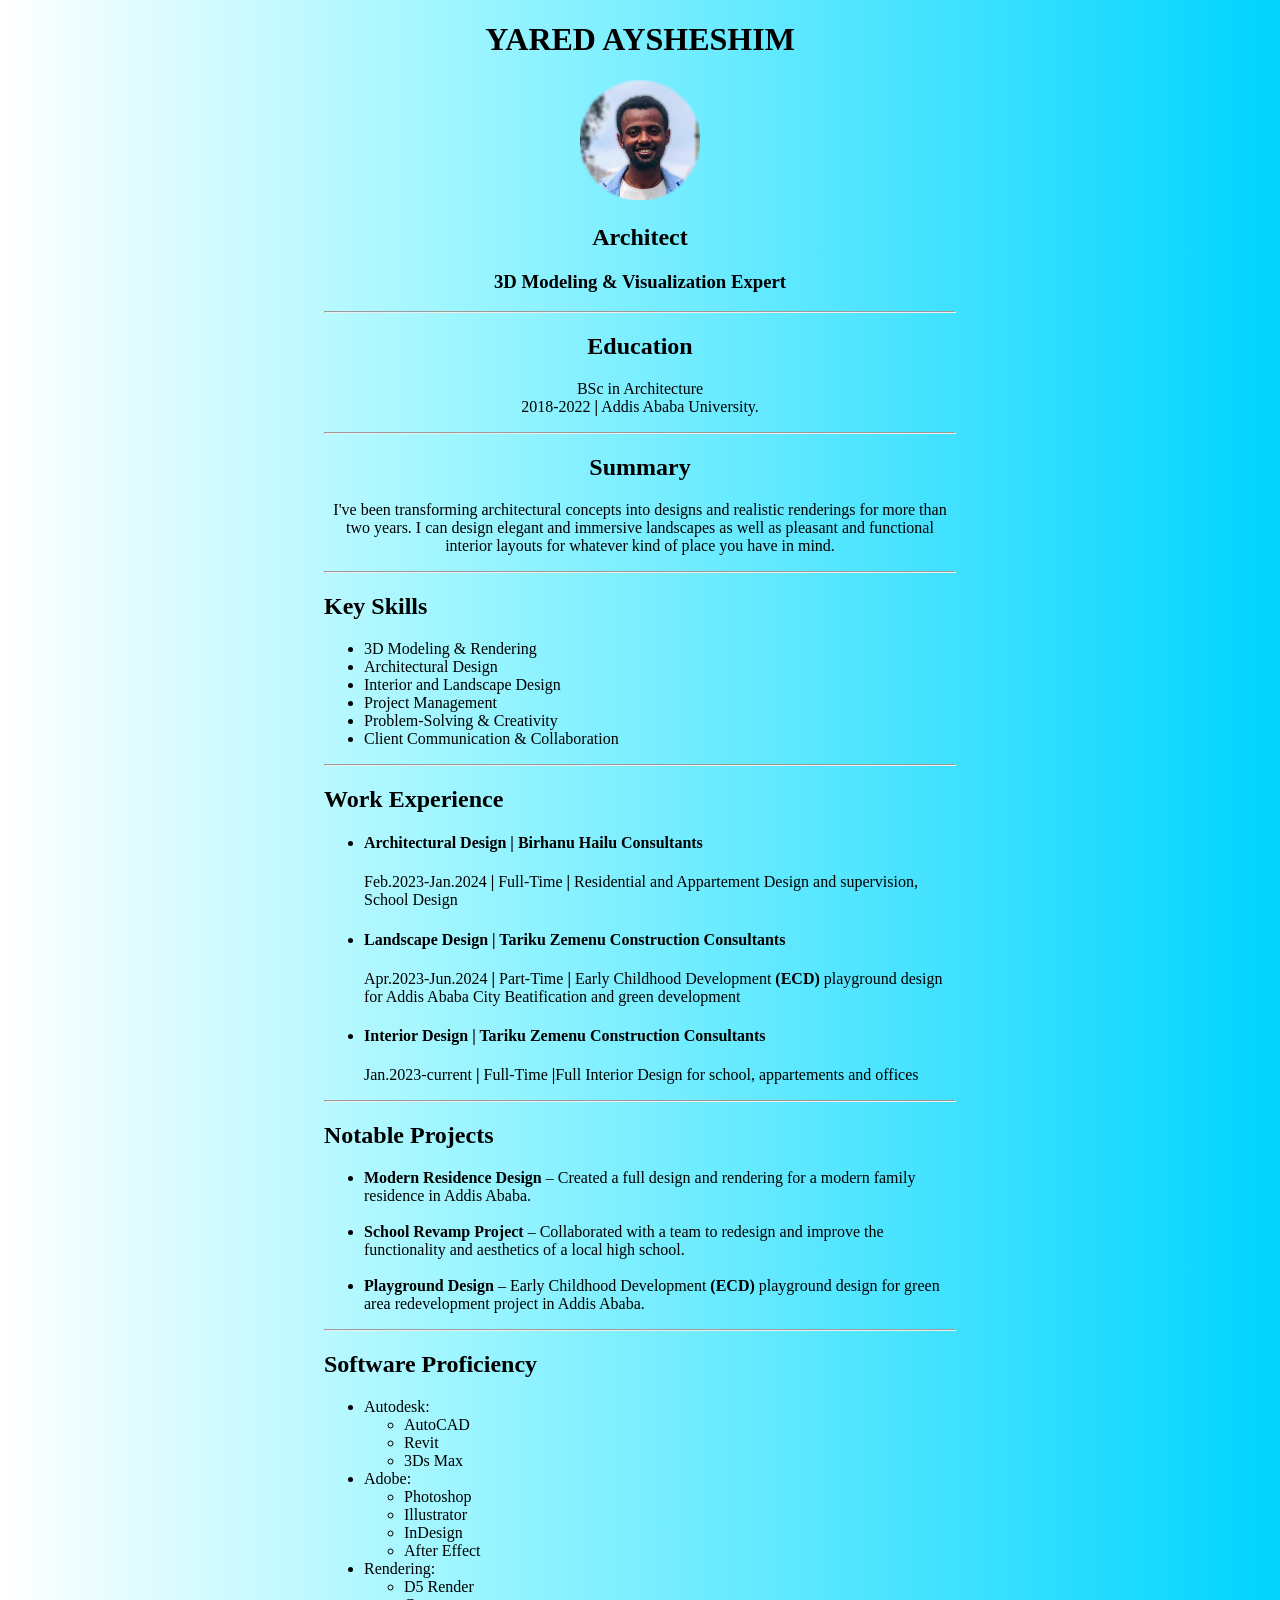
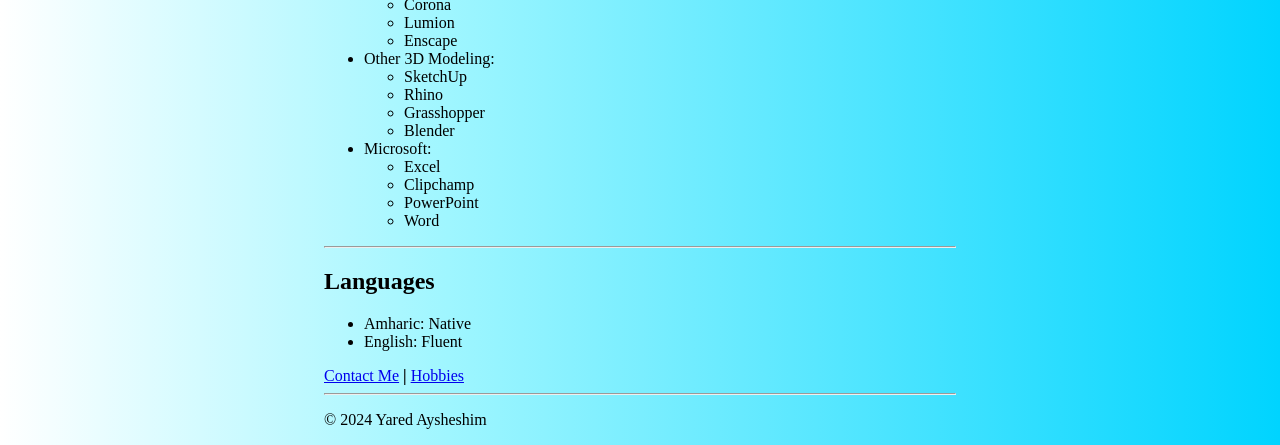
<file: index.html>
<!DOCTYPE html>
<html lang="en">
<head>
    <meta charset="UTF-8">
    <meta name="viewport" content="width=device-width, initial-scale=1.0">
    <title>My Resume</title>
    <link rel="stylesheet" href="./style.css">
</head>
<body >
<div style="text-align: center; margin-left: 25%;width: 50%;">
    <h1>YARED AYSHESHIM</h1>
    <img src="podoo.png" height="120">
    <h2>Architect </h2>
    <h3>3D Modeling & Visualization Expert</h3>
    <hr>

    <h2>Education</h2>
    <p>BSc in Architecture <br>
       2018-2022 <b>|</b> Addis Ababa University.</p>    
    <hr>
    <h2>Summary</h2>
    <p>I've been transforming architectural concepts into designs 
        and realistic renderings for more than two years. 
        I can design elegant and immersive landscapes as well as 
        pleasant and functional interior layouts for whatever kind of 
        place you have in mind.
    </p>


    <hr>
</div> 
<div style="margin-left: 25%;width: 50%;">
      <h2>Key Skills</h2>
    <ul>
        <li>3D Modeling & Rendering</li>
        <li>Architectural Design</li>
        <li>Interior and Landscape Design</li>
        <li>Project Management</li>
        <li>Problem-Solving & Creativity</li>
        <li>Client Communication & Collaboration</li>
    </ul>    
    <hr>

    <h2>Work Experience</h2>
    <ul>
        <li><h4>Architectural Design <b>|</b> Birhanu Hailu Consultants </h4>
            Feb.2023-Jan.2024 <b>|</b> Full-Time <b>|</b> Residential and Appartement Design and supervision, School Design</p>
        </li>
        <li><h4>Landscape Design <b>|</b> Tariku Zemenu Construction Consultants</h4>
            <p>Apr.2023-Jun.2024 <b>|</b> Part-Time <b>|</b> Early Childhood Development <b>(ECD)</b> playground design for 
            Addis Ababa City Beatification and green development</p>
        </li>
        <li><h4>Interior Design <b>|</b> Tariku Zemenu Construction Consultants</h4>
            <p>Jan.2023-current <b>|</b> Full-Time <b>|</b>Full Interior Design for school, appartements and offices</p>
        </li>
    </ul>

    <hr>

    <h2>Notable Projects</h2>
    <ul>
        <li><b>Modern Residence Design</b> – Created a full design and rendering for a modern family residence in Addis Ababa.</li> <br>
        <li><b>School Revamp Project</b> – Collaborated with a team to redesign and improve the functionality and aesthetics of a local high school.</li> <br>
        <li><b>Playground Design</b> –  Early Childhood Development <b>(ECD)</b> playground design for green area redevelopment project in Addis Ababa.</li>
    </ul>
    <hr>

    <h2>Software Proficiency</h2>
    <ul>
        <li>Autodesk: 
            <ul>
                <li>AutoCAD</li>
                <li>Revit</li>
                <li>3Ds Max</li>
            </ul>
        </li>
        <li>Adobe: 
            <ul>
                <li>Photoshop</li>
                <li>Illustrator</li>
                <li>InDesign</li>
                <li>After Effect</li>
            </ul>
        </li>
        <li>Rendering: 
            <ul>
                <li>D5 Render</li>
                <li>Corona</li>
                <li>Lumion</li>
                <li>Enscape</li>
            </ul>
        </li>
        <li>Other 3D Modeling: 
            <ul>
                <li>SketchUp</li>
                <li>Rhino</li>
                <li>Grasshopper</li>
                <li>Blender</li>
            </ul>
        </li>
        <li>Microsoft: 
            <ul>
                <li>Excel</li>
                <li>Clipchamp</li>
                <li>PowerPoint</li>
                <li>Word</li>
            </ul>
        </li>
    </ul>
    <hr>

    
    <h2>Languages</h2>
    <ul>
        <li>Amharic: Native</li>
        <li>English: Fluent</li>
    </ul>
<p></p><a href="./contact.html">Contact Me</a> <b>|</b> <a href="./hobbies.html">Hobbies</a> <br>
    <hr>
    <footer>
        <p> © 2024 Yared Aysheshim</p>
      </footer>

    </body>
</html>
</file>
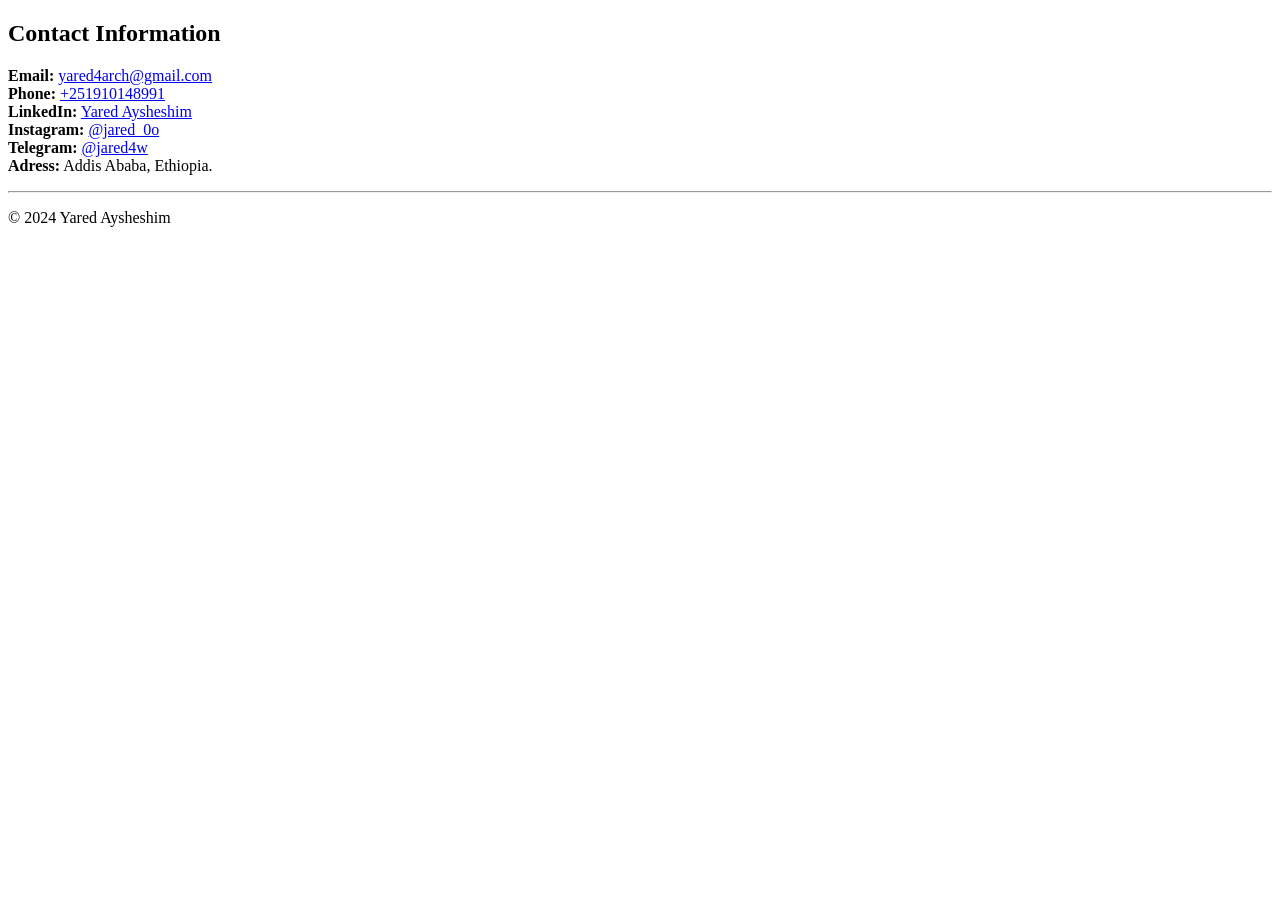
<file: contact.html>
<!DOCTYPE html>
<html lang="en">
<head>
    <meta charset="UTF-8">
    <meta name="viewport" content="width=device-width, initial-scale=1.0">
    <title>Contac Me</title>
</head>
<body>
    <h2>Contact Information</h2>
    <p>
        <b>Email:</b> <a href="mailto:yared4arch@gmail.com?subject=Subject%20Here&body=Your%20message%20here">
            yared4arch@gmail.com</a><br>
        <b>Phone:</b>  <a href="tel:+251910148991">+251910148991</a><br>
        <b>LinkedIn:</b> <a href="https://www.linkedin.com/in/yared-aysheshim-0561a2213?utm_source=share&utm_campaign=share_via&utm_content=profile&utm_medium=android_app">Yared Aysheshim</a><br>
        <b>Instagram:</b> <a href="https://www.instagram.com/jared_0o?igsh=MTg3eGxxdWx6Z2FxdA==">@jared_0o</a><br>
        <b>Telegram:</b> <a href="https://t.me/Yared4w">@jared4w</a><br>
        <b>Adress:</b> Addis Ababa, Ethiopia.
    </p>
    <hr>

    <footer>
        <p> © 2024 Yared Aysheshim</p>
    </footer>
</body>
</html>
</file>
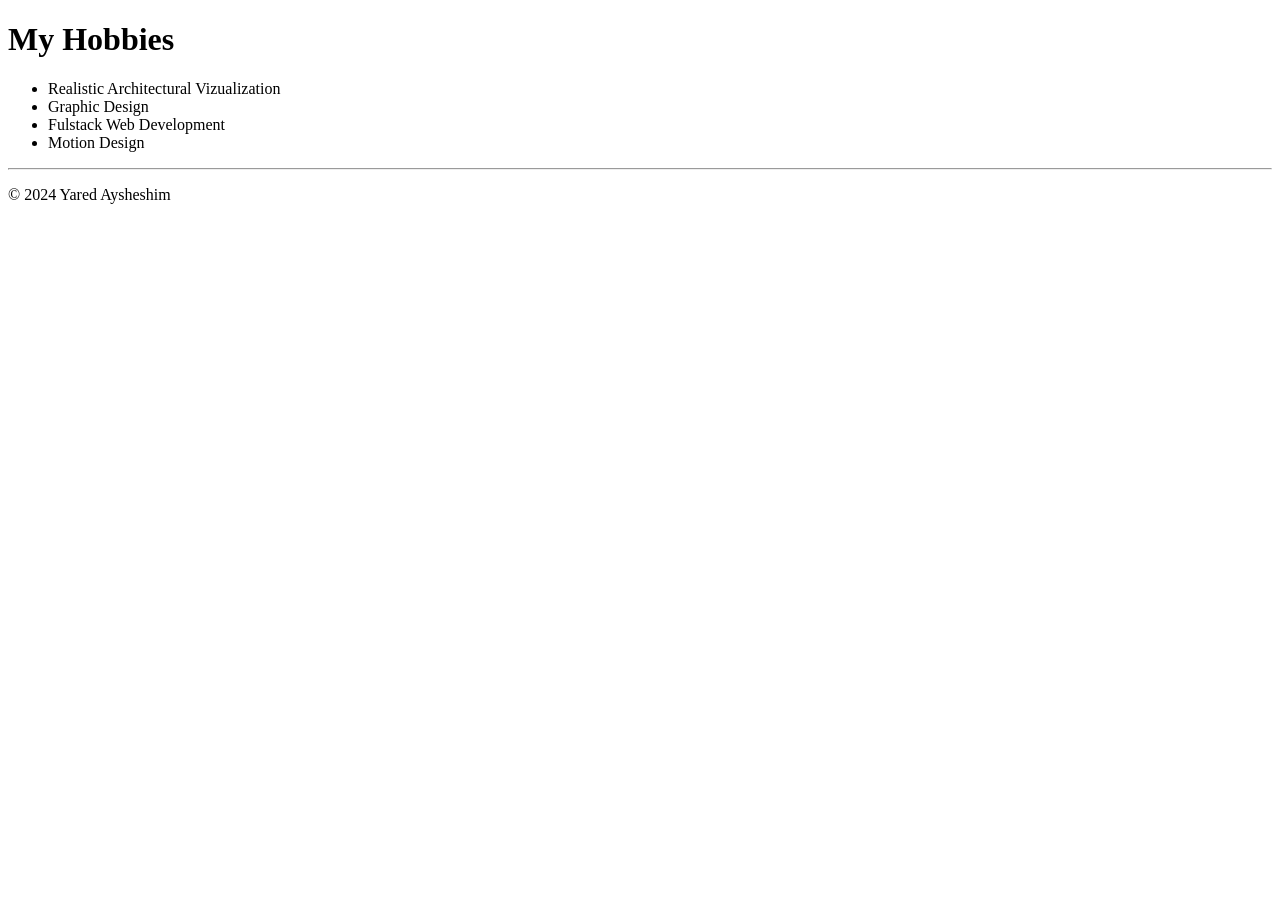
<file: hobbies.html>
<!DOCTYPE html>
<html lang="en">
<head>
    <meta charset="UTF-8">
    <meta name="viewport" content="width=device-width, initial-scale=1.0">
    <title>My Hobbies</title>
</head>
<body>
    <h1>My Hobbies</h1>
    <ul>
        <li>Realistic Architectural Vizualization</li>
        <li>Graphic Design</li>
        <li>Fulstack Web Development</li>
        <li>Motion Design</li>
    </ul>

    <hr>

    <footer>
        <p> © 2024 Yared Aysheshim</p>
    </footer>
</body>
</html>
</file>
<file: style.css>
body {
background: rgb(255,255,255);
background: linear-gradient(90deg, rgba(255,255,255,1) 0%, rgba(159,246,255,1) 35%, rgba(0,212,255,1) 100%);}
h1 {
  font-weight: bold;
  font-color: grey;
}
</file>
